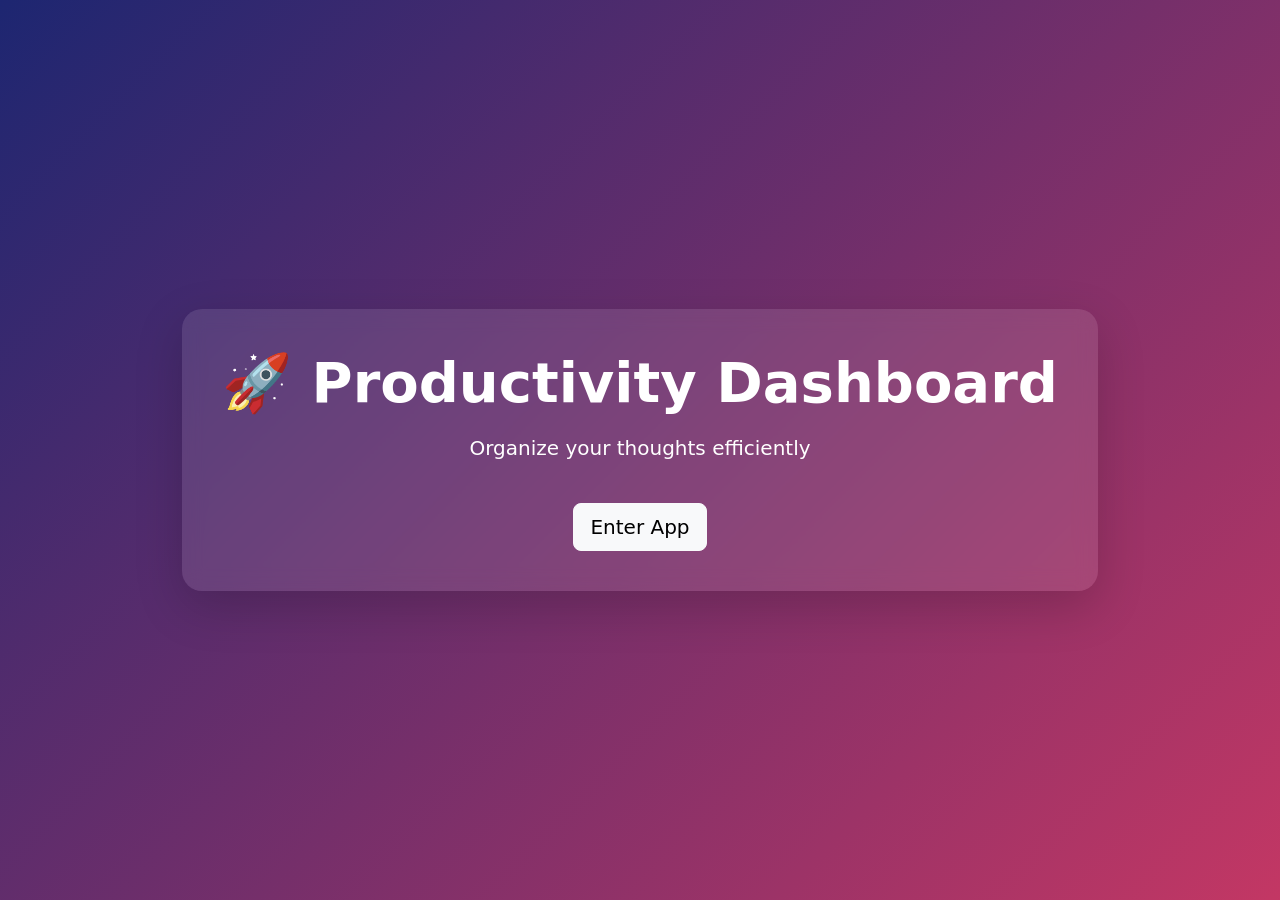
<file: templates/index.html>
<!DOCTYPE html>
<html>
<head>
    <title>Productivity App</title>
    <meta name="viewport" content="width=device-width, initial-scale=1">

    <link href="https://cdn.jsdelivr.net/npm/bootstrap@5.3.0/dist/css/bootstrap.min.css" rel="stylesheet">

    <style>
        body {
            background: linear-gradient(135deg, #1d2671, #c33764);
            color: white;
            height: 100vh;
        }
        .glass {
            background: rgba(255,255,255,0.1);
            backdrop-filter: blur(10px);
            border-radius: 20px;
            padding: 40px;
        }
    </style>
</head>

<body class="d-flex align-items-center justify-content-center">

<div class="glass text-center shadow-lg">
    <h1 class="display-4 fw-bold">🚀 Productivity Dashboard</h1>
    <p class="lead mt-3">Organize your thoughts efficiently</p>

    <a href="/notes" class="btn btn-light btn-lg mt-4">Enter App</a>
</div>

</body>
</html>
</file>
